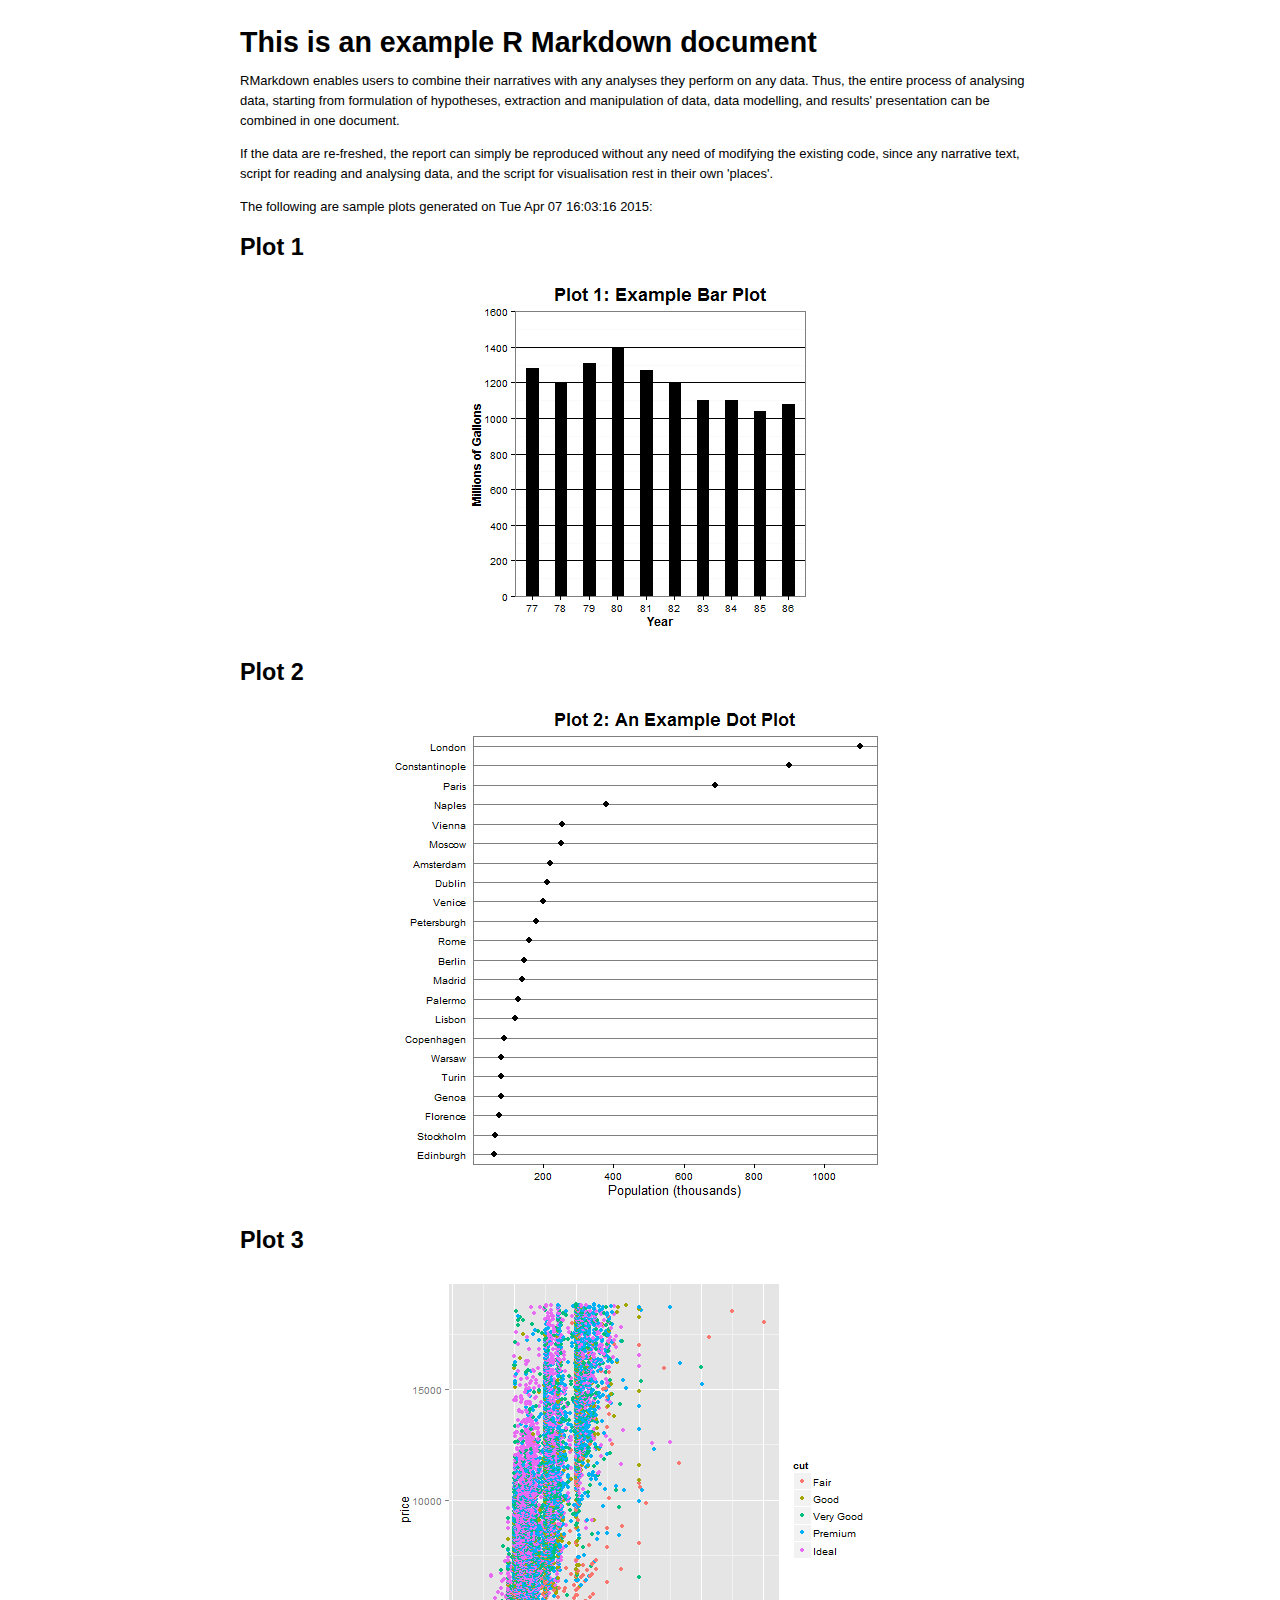
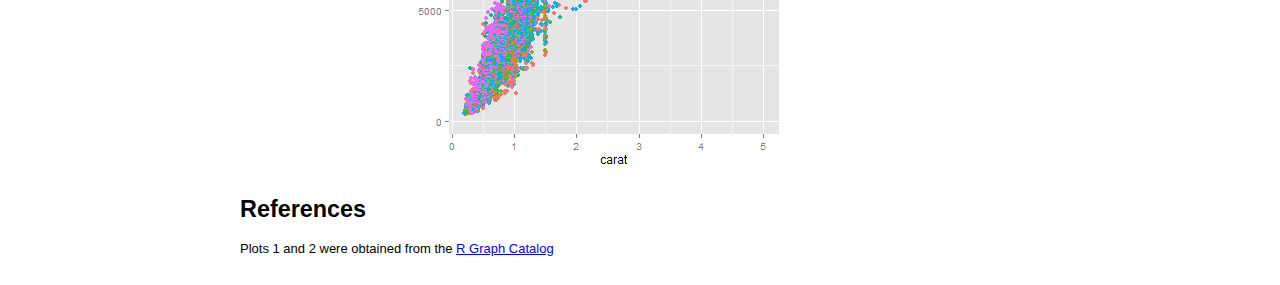
<file: reports/example_1.html>
<!DOCTYPE html>
<html>
<head>
<meta http-equiv="Content-Type" content="text/html; charset=utf-8"/>

<title>This is an example R Markdown document</title>

<script type="text/javascript">
window.onload = function() {
  var imgs = document.getElementsByTagName('img'), i, img;
  for (i = 0; i < imgs.length; i++) {
    img = imgs[i];
    // center an image if it is the only element of its parent
    if (img.parentElement.childElementCount === 1)
      img.parentElement.style.textAlign = 'center';
  }
};
</script>





<style type="text/css">
body, td {
   font-family: sans-serif;
   background-color: white;
   font-size: 13px;
}

body {
  max-width: 800px;
  margin: auto;
  padding: 1em;
  line-height: 20px;
}

tt, code, pre {
   font-family: 'DejaVu Sans Mono', 'Droid Sans Mono', 'Lucida Console', Consolas, Monaco, monospace;
}

h1 {
   font-size:2.2em;
}

h2 {
   font-size:1.8em;
}

h3 {
   font-size:1.4em;
}

h4 {
   font-size:1.0em;
}

h5 {
   font-size:0.9em;
}

h6 {
   font-size:0.8em;
}

a:visited {
   color: rgb(50%, 0%, 50%);
}

pre, img {
  max-width: 100%;
}
pre {
  overflow-x: auto;
}
pre code {
   display: block; padding: 0.5em;
}

code {
  font-size: 92%;
  border: 1px solid #ccc;
}

code[class] {
  background-color: #F8F8F8;
}

table, td, th {
  border: none;
}

blockquote {
   color:#666666;
   margin:0;
   padding-left: 1em;
   border-left: 0.5em #EEE solid;
}

hr {
   height: 0px;
   border-bottom: none;
   border-top-width: thin;
   border-top-style: dotted;
   border-top-color: #999999;
}

@media print {
   * {
      background: transparent !important;
      color: black !important;
      filter:none !important;
      -ms-filter: none !important;
   }

   body {
      font-size:12pt;
      max-width:100%;
   }

   a, a:visited {
      text-decoration: underline;
   }

   hr {
      visibility: hidden;
      page-break-before: always;
   }

   pre, blockquote {
      padding-right: 1em;
      page-break-inside: avoid;
   }

   tr, img {
      page-break-inside: avoid;
   }

   img {
      max-width: 100% !important;
   }

   @page :left {
      margin: 15mm 20mm 15mm 10mm;
   }

   @page :right {
      margin: 15mm 10mm 15mm 20mm;
   }

   p, h2, h3 {
      orphans: 3; widows: 3;
   }

   h2, h3 {
      page-break-after: avoid;
   }
}
</style>



</head>

<body>
<h1>This is an example R Markdown document</h1>

<p>RMarkdown enables users to combine their narratives with any analyses they perform on any data. Thus, the entire process of analysing data, starting from formulation of hypotheses, extraction and manipulation of data, data modelling, and results&#39; presentation can be combined in one document.</p>

<p>If the data are re-freshed, the report can simply be reproduced without any need of modifying the existing code, since any narrative text, script for reading and analysing data, and the script for visualisation rest in their own &#39;places&#39;.</p>

<p>The following are sample plots generated on Tue Apr 07 16:03:16 2015:</p>

<h2>Plot 1</h2>

<p><img src="[data-uri]" alt="plot of chunk unnamed-chunk-3"/> </p>

<h2>Plot 2</h2>

<p><img src="[data-uri]" alt="plot of chunk unnamed-chunk-4"/> </p>

<h2>Plot 3</h2>

<p><img src="[data-uri]" alt="plot of chunk unnamed-chunk-5"/> </p>

<h2>References</h2>

<p>Plots 1 and 2 were obtained from the <a href="http://shinyapps.stat.ubc.ca/r-graph-catalog/">R Graph Catalog</a></p>

</body>

</html>
</file>
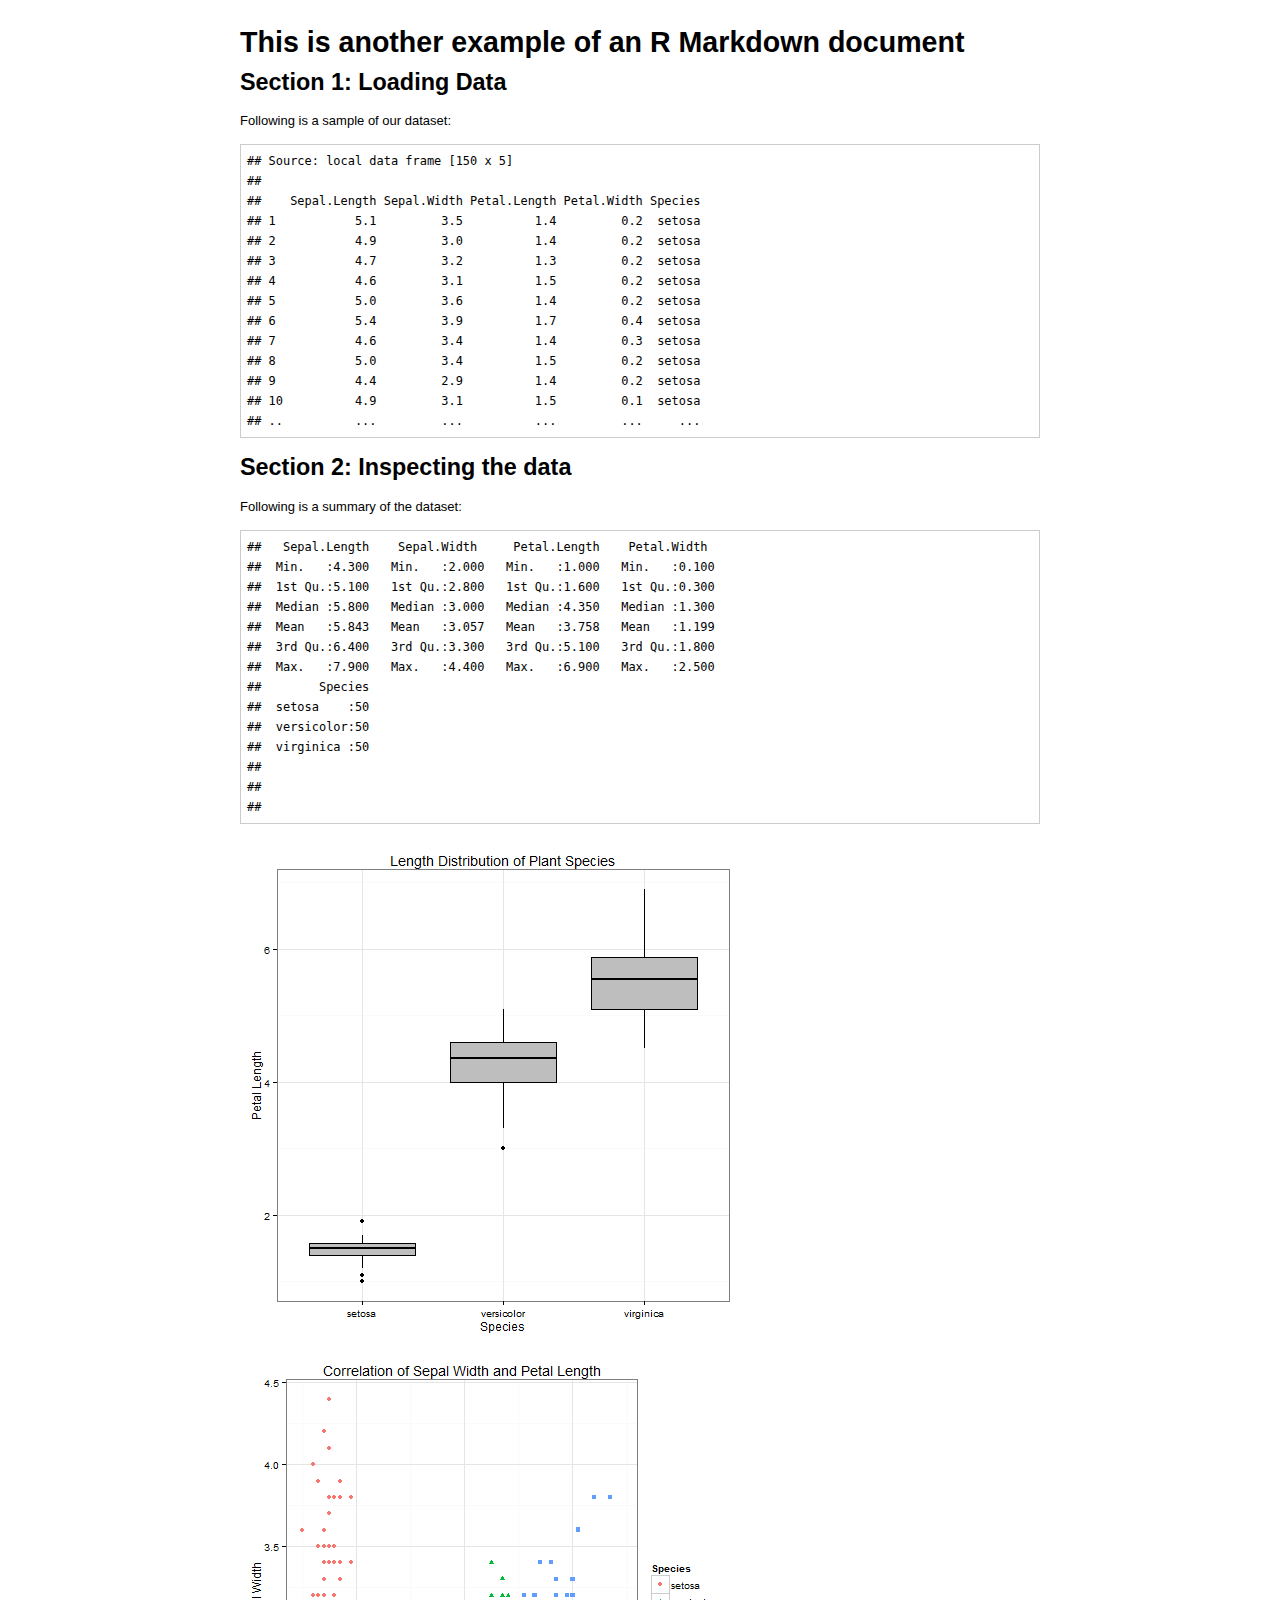
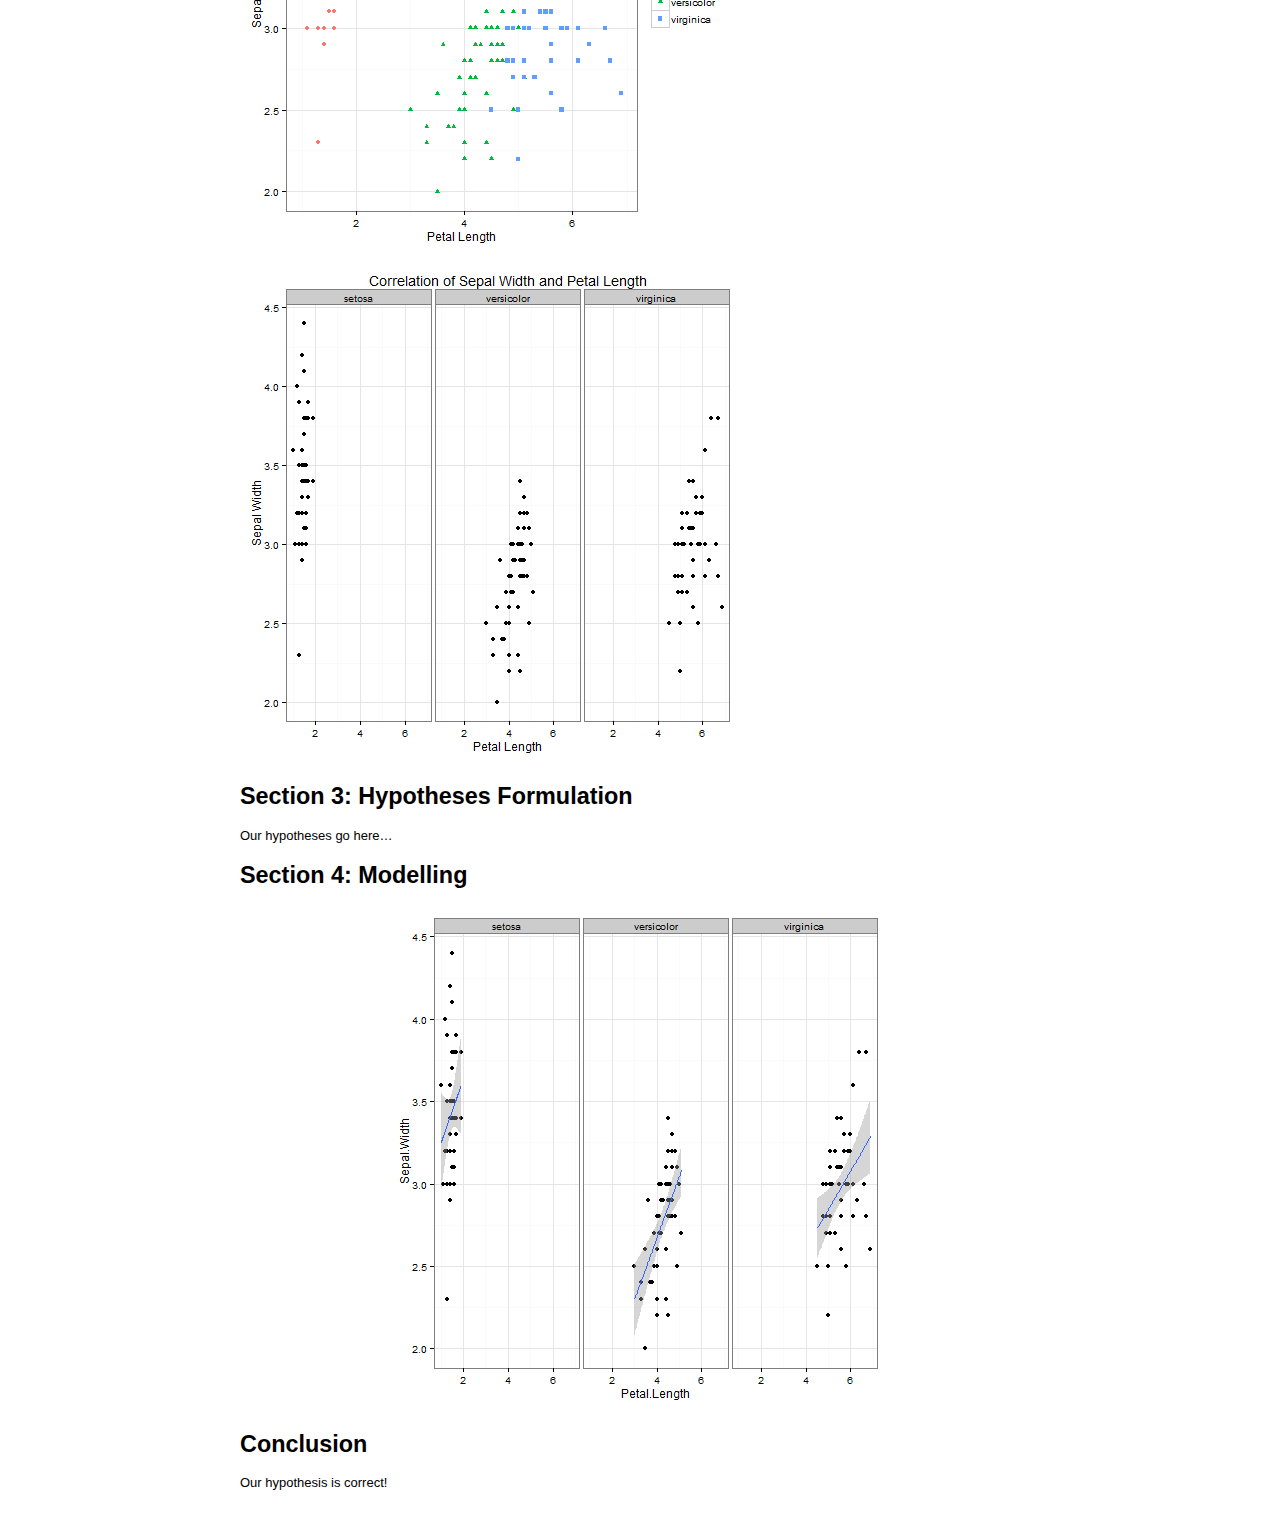
<file: reports/example_2.html>
<!DOCTYPE html>
<html>
<head>
<meta http-equiv="Content-Type" content="text/html; charset=utf-8"/>

<title>This is another example of an R Markdown document</title>

<script type="text/javascript">
window.onload = function() {
  var imgs = document.getElementsByTagName('img'), i, img;
  for (i = 0; i < imgs.length; i++) {
    img = imgs[i];
    // center an image if it is the only element of its parent
    if (img.parentElement.childElementCount === 1)
      img.parentElement.style.textAlign = 'center';
  }
};
</script>





<style type="text/css">
body, td {
   font-family: sans-serif;
   background-color: white;
   font-size: 13px;
}

body {
  max-width: 800px;
  margin: auto;
  padding: 1em;
  line-height: 20px;
}

tt, code, pre {
   font-family: 'DejaVu Sans Mono', 'Droid Sans Mono', 'Lucida Console', Consolas, Monaco, monospace;
}

h1 {
   font-size:2.2em;
}

h2 {
   font-size:1.8em;
}

h3 {
   font-size:1.4em;
}

h4 {
   font-size:1.0em;
}

h5 {
   font-size:0.9em;
}

h6 {
   font-size:0.8em;
}

a:visited {
   color: rgb(50%, 0%, 50%);
}

pre, img {
  max-width: 100%;
}
pre {
  overflow-x: auto;
}
pre code {
   display: block; padding: 0.5em;
}

code {
  font-size: 92%;
  border: 1px solid #ccc;
}

code[class] {
  background-color: #F8F8F8;
}

table, td, th {
  border: none;
}

blockquote {
   color:#666666;
   margin:0;
   padding-left: 1em;
   border-left: 0.5em #EEE solid;
}

hr {
   height: 0px;
   border-bottom: none;
   border-top-width: thin;
   border-top-style: dotted;
   border-top-color: #999999;
}

@media print {
   * {
      background: transparent !important;
      color: black !important;
      filter:none !important;
      -ms-filter: none !important;
   }

   body {
      font-size:12pt;
      max-width:100%;
   }

   a, a:visited {
      text-decoration: underline;
   }

   hr {
      visibility: hidden;
      page-break-before: always;
   }

   pre, blockquote {
      padding-right: 1em;
      page-break-inside: avoid;
   }

   tr, img {
      page-break-inside: avoid;
   }

   img {
      max-width: 100% !important;
   }

   @page :left {
      margin: 15mm 20mm 15mm 10mm;
   }

   @page :right {
      margin: 15mm 10mm 15mm 20mm;
   }

   p, h2, h3 {
      orphans: 3; widows: 3;
   }

   h2, h3 {
      page-break-after: avoid;
   }
}
</style>



</head>

<body>
<h1>This is another example of an R Markdown document</h1>

<h2>Section 1: Loading Data</h2>

<p>Following is a sample of our dataset:</p>

<pre><code>## Source: local data frame [150 x 5]
## 
##    Sepal.Length Sepal.Width Petal.Length Petal.Width Species
## 1           5.1         3.5          1.4         0.2  setosa
## 2           4.9         3.0          1.4         0.2  setosa
## 3           4.7         3.2          1.3         0.2  setosa
## 4           4.6         3.1          1.5         0.2  setosa
## 5           5.0         3.6          1.4         0.2  setosa
## 6           5.4         3.9          1.7         0.4  setosa
## 7           4.6         3.4          1.4         0.3  setosa
## 8           5.0         3.4          1.5         0.2  setosa
## 9           4.4         2.9          1.4         0.2  setosa
## 10          4.9         3.1          1.5         0.1  setosa
## ..          ...         ...          ...         ...     ...
</code></pre>

<h2>Section 2: Inspecting the data</h2>

<p>Following is a summary of the dataset:</p>

<pre><code>##   Sepal.Length    Sepal.Width     Petal.Length    Petal.Width   
##  Min.   :4.300   Min.   :2.000   Min.   :1.000   Min.   :0.100  
##  1st Qu.:5.100   1st Qu.:2.800   1st Qu.:1.600   1st Qu.:0.300  
##  Median :5.800   Median :3.000   Median :4.350   Median :1.300  
##  Mean   :5.843   Mean   :3.057   Mean   :3.758   Mean   :1.199  
##  3rd Qu.:6.400   3rd Qu.:3.300   3rd Qu.:5.100   3rd Qu.:1.800  
##  Max.   :7.900   Max.   :4.400   Max.   :6.900   Max.   :2.500  
##        Species  
##  setosa    :50  
##  versicolor:50  
##  virginica :50  
##                 
##                 
## 
</code></pre>

<p><img src="[data-uri]" alt="plot of chunk unnamed-chunk-3"/> <img src="[data-uri]" alt="plot of chunk unnamed-chunk-3"/> <img src="[data-uri]" alt="plot of chunk unnamed-chunk-3"/> </p>

<h2>Section 3: Hypotheses Formulation</h2>

<p>Our hypotheses go here&hellip;</p>

<h2>Section 4: Modelling</h2>

<p><img src="[data-uri]" alt="plot of chunk unnamed-chunk-4"/> </p>

<h2>Conclusion</h2>

<p>Our hypothesis is correct!</p>

</body>

</html>
</file>
